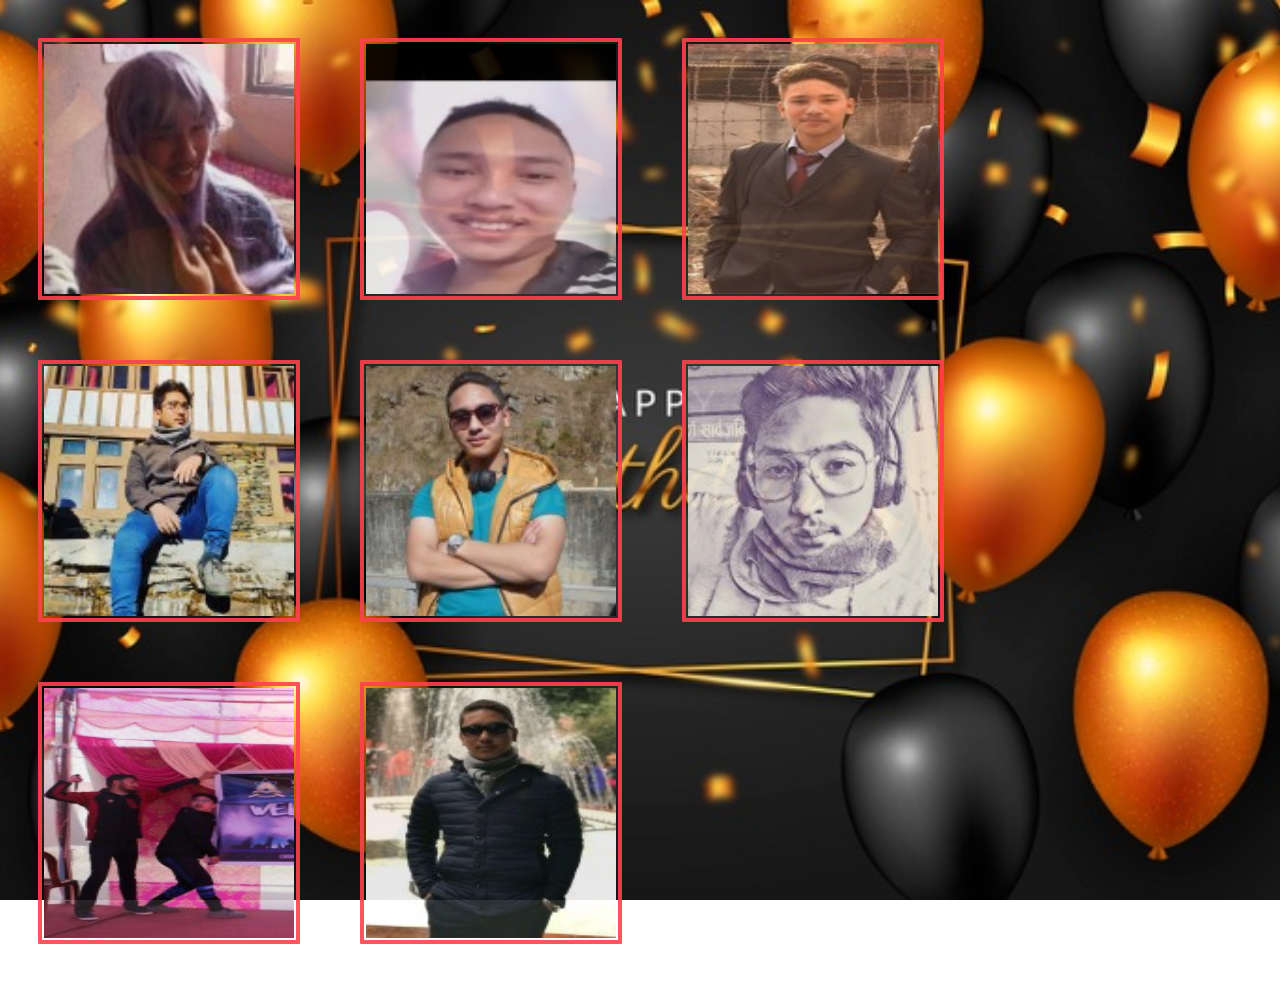
<file: images.html>
<!DOCTYPE html>
<html lang="en">

<head>
    <meta charset="UTF-8">
    <meta name="viewport" content="width=device-width, initial-scale=1.0">
    <title>Happy Birthday Hemanta</title>
    <link rel="stylesheet" type="text/css" href="css/next.css">
</head>

<body>
    <div class="row">
        <div class="column">
            <img src="img/a.jpg" alt="Birthday boy">
        </div>
        <div class="column">
            <img src="img/b.jpg" alt="Birthday boy">
        </div>
        <div class="column">
            <img src="img/c.jpg" alt="Birthday boy">
        </div>
        <div class="column">
            <img src="img/d.jpg" alt="Birthday boy">
        </div>
        <div class="column">
            <img src="img/e.jpg" alt="Birthday boy">
        </div>
        <div class="column">
            <img src="img/f.jpg" alt="Birthday boy">
        </div>
        <div class="column">
            <img src="img/g.jpg" alt="Birthday boy">
        </div>
        <div class="column">
            <img src="img/h.jpg" alt="Birthday boy">
        </div>
    </div>

</body>

</html>
</file>
<file: css/next.css>
body{
    background: url('../img/ballon3.jpg');
    background-size: cover;
    background-position: center;
    background-attachment: fixed;
}
.column img{
        background-position: 50% 50%;
        background-repeat: no-repeat;
        background-size: cover;
        padding: 2px;
        margin: 30px;
        border: 4px solid #ff414d;
        border-radius: 1px;
        transition: all 0.2 ease-out;
        cursor: pointer;
        float: left;
        width: 250px;
        height: 250px;
        opacity: 0.9;
}
.row::after{
    content: "";
    clear: both;
    display: table;
}
@media screen and (max-width: 500px) {
    .column {
      width: 100%;
    }
  }

  .column img:hover {
    transform: scale(1.2);
}

.column {
    animation-name: zoom;
    animation-duration: 0.6s;
}

@keyframes zoom {
    from {
        transform: scale(0)
    }
    to {
        transform: scale(1)
    }
}

.closebtn {
    position: absolute;
    top: 10%;
    left: 30%;
    color: white;
    font-size: 35px;
    cursor: pointer;
    border: 3px solid white;
}

.container1 {
    background: rgba(0, 0, 0,0.9);
    position: fixed;
    top: 0;
    left: 0;
    width: 100%;
    height: 100%;
    display: none;
}

.container1>img {
    position: absolute;
    top: 50%;
    left: 50%;
    transform: translate(-50%, -50%);
}

.container1>#imgtext {
    color: white;
    position: absolute;
    bottom: 5%;
    left: 50%;
    transform: translate(-50%, -5%);
}
</file>
